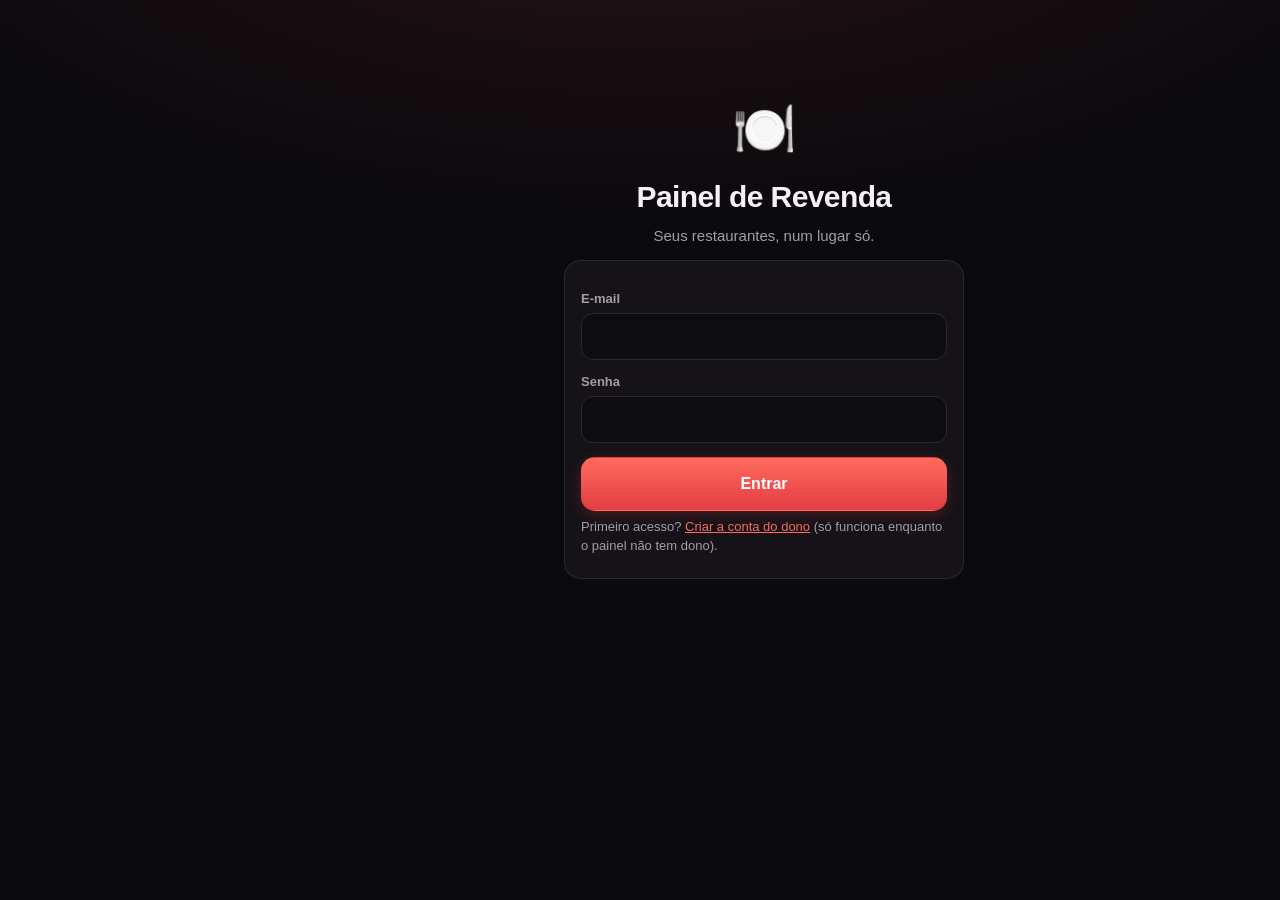
<file: index.html>
<!doctype html>
<html lang="pt-BR">
<head>
<meta charset="utf-8">
<meta name="viewport" content="width=device-width,initial-scale=1">
<meta name="robots" content="noindex,nofollow">
<meta name="theme-color" content="#0a0a0a">
<title>Painel de Revenda</title>
<link rel="manifest" href="manifest.webmanifest?v=2">
<link rel="icon" href="icones/icone-192-v2.png">
<link rel="apple-touch-icon" href="icones/apple-touch-icon-v2.png">
<meta name="mobile-web-app-capable" content="yes">
<meta name="apple-mobile-web-app-capable" content="yes">
<meta name="apple-mobile-web-app-title" content="Revenda">
<link rel="stylesheet" href="revenda.css?v=18">
</head>
<body>
<div id="app"><div class="carregando">Carregando…</div></div>
<div id="aviso" class="aviso" role="alert" hidden></div>
<script src="config.js?v=3"></script>
<script src="etapas.js?v=30"></script>
<script src="codigos.js?v=27"></script>
<script src="codigos-tela.js?v=6"></script>
<script src="revenda.js?v=101"></script>
<script>if('serviceWorker' in navigator) addEventListener('load',()=>navigator.serviceWorker.register('sw.js').catch(()=>{}));</script>
</body>
</html>
</file>
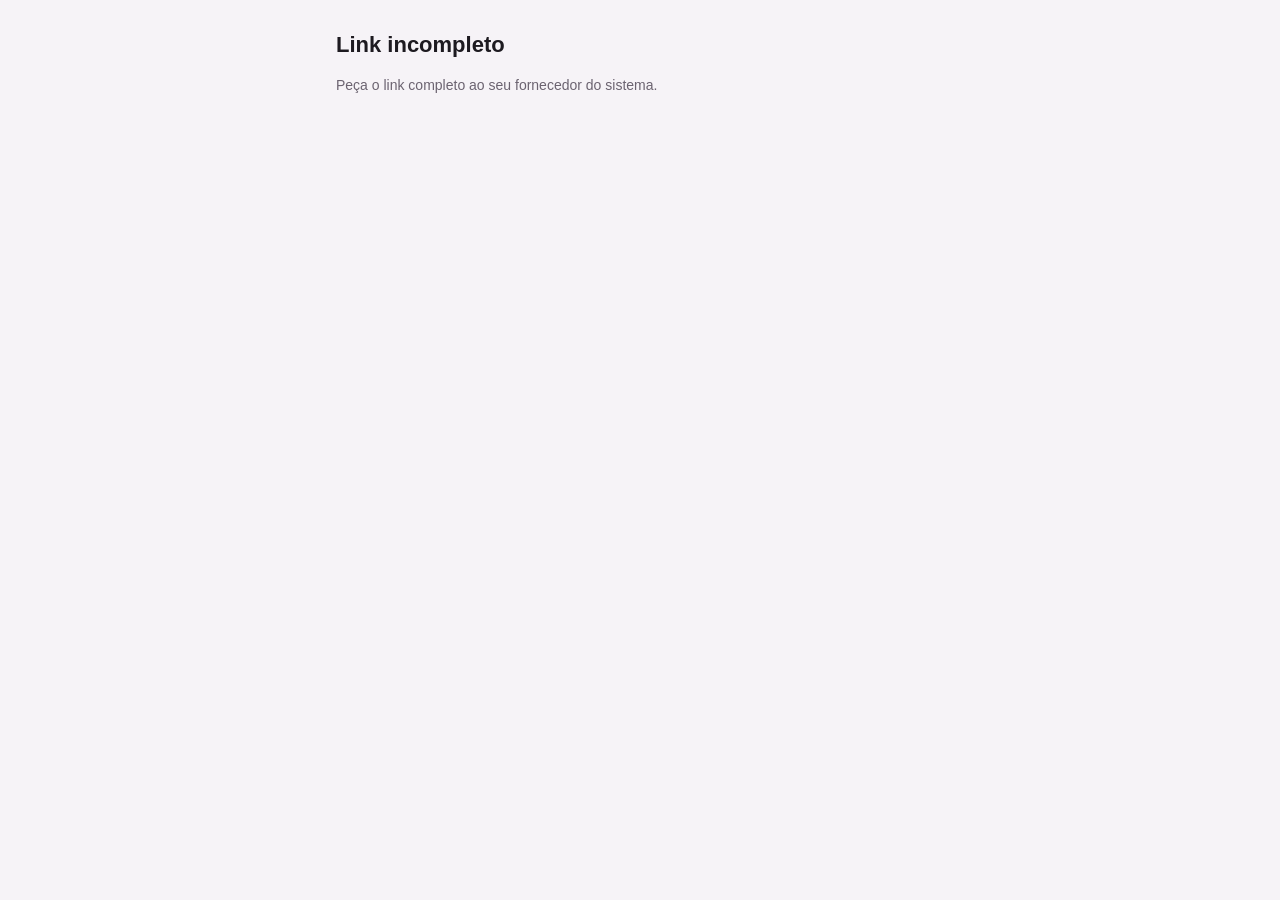
<file: dono.html>
<!doctype html>
<html lang="pt-BR">
<head>
<meta charset="utf-8">
<meta name="viewport" content="width=device-width,initial-scale=1">
<meta name="robots" content="noindex,nofollow">
<meta name="theme-color" content="#0b0a0d">
<title>Meu restaurante</title>
<script src="config.js"></script>
<style>
:root{--bg:#0b0a0d;--card:#151318;--linha:#2c2732;--txt:#f4f0f5;--mudo:#a59cab;--erro:#ff6b6b;--aviso:#f0b429;--ok:#3ccf7a;--cor:#e23d44}
@media (prefers-color-scheme:light){:root{--bg:#f6f3f7;--card:#fff;--linha:#e2dce6;--txt:#1d1a20;--mudo:#6b6370}}
*{box-sizing:border-box}
body{margin:0;background:var(--bg);color:var(--txt);font:16px/1.5 -apple-system,BlinkMacSystemFont,"Segoe UI",Roboto,Arial,sans-serif}
main{max-width:640px;margin:0 auto;padding:20px 16px 40px}
h1{font-size:22px;margin:8px 0 2px}
.mudo{color:var(--mudo);font-size:14px}
.card{background:var(--card);border:1px solid var(--linha);border-radius:16px;padding:16px;margin-top:14px}
.big{font-size:30px;font-weight:700;margin:4px 0}
.sel{display:inline-block;padding:4px 12px;border-radius:99px;font-weight:600;font-size:14px}
.sel.ok{background:#3ccf7a22;color:var(--ok)}.sel.mau{background:#ff6b6b22;color:var(--erro)}
.l{display:flex;justify-content:space-between;gap:10px;padding:8px 0;border-top:1px solid var(--linha)}
.l:first-of-type{border-top:0}
.at{color:var(--erro)}.pg{color:var(--ok)}
a.b{display:inline-block;margin-top:10px;padding:10px 16px;border-radius:12px;background:var(--cor);color:#fff;text-decoration:none;font-weight:600}
</style>
</head>
<body>
<main id="m"><p class="mudo">Carregando…</p></main>
<script>
(function(){
  var m = document.getElementById('m');
  var t = (location.search.match(/[?&]t=([0-9a-f]{32})/) || [])[1];
  function esc(s){ return String(s == null ? '' : s).replace(/[&<>"]/g, function(c){ return { '&':'&amp;', '<':'&lt;', '>':'&gt;', '"':'&quot;' }[c]; }); }
  function brl(v){ return 'R$ ' + Number(v || 0).toLocaleString('pt-BR', { minimumFractionDigits:2, maximumFractionDigits:2 }); }
  function dt(d){ return d ? d.split('-').reverse().join('/') : ''; }
  if(!t){ m.innerHTML = '<h1>Link incompleto</h1><p class="mudo">Peça o link completo ao seu fornecedor do sistema.</p>'; return; }
  fetch(window.REVENDA_URL + '/functions/v1/painel-dono', { method:'POST', headers:{ 'Content-Type':'application/json', apikey:window.REVENDA_CHAVE }, body:JSON.stringify({ token:t }) })
    .then(function(r){ return r.json(); })
    .then(function(j){
      if(!j.ok){ m.innerHTML = '<h1>Não foi possível abrir</h1><p class="mudo">' + esc(j.erro || 'Tente de novo em instantes.') + '</p>'; return; }
      var h = '<h1>' + esc(j.nome) + '</h1><span class="sel ' + (j.sistema.ok ? 'ok' : 'mau') + '">' + (j.sistema.ok ? '✅ Sistema funcionando' : '⚠️ Estamos cuidando de um problema') + '</span>';
      if(j.sistema.verificado_em) h += '<p class="mudo">Conferido em ' + new Date(j.sistema.verificado_em).toLocaleString('pt-BR', { day:'2-digit', month:'2-digit', hour:'2-digit', minute:'2-digit' }) + '</p>';
      if(j.vendas) h += '<div class="card"><div class="mudo">Vendas confirmadas neste mês</div><div class="big">' + brl(j.vendas.total) + '</div><div class="mudo">' + j.vendas.pedidos + ' pedido(s)</div></div>';
      if(j.cobrancas && j.cobrancas.length){
        h += '<div class="card"><b>Mensalidade e cobranças</b>';
        j.cobrancas.forEach(function(c){ var nome = c.tipo === 'implantacao' ? 'Implantação' : c.tipo === 'avulsa' ? (c.descricao || 'Cobrança') : 'Mensalidade';
          h += '<div class="l"><span>' + esc(nome) + '<br><span class="mudo">vence ' + dt(c.vencimento) + '</span></span><span class="' + (c.pago ? 'pg' : c.atrasada ? 'at' : '') + '">' + brl(c.valor) + '<br><span class="mudo">' + (c.pago ? 'pago' : c.atrasada ? 'atrasada' : 'em aberto') + '</span></span></div>'; });
        if(j.pix && j.cobrancas.some(function(c){ return !c.pago; })) h += '<p class="mudo">Pix: ' + esc(j.pix.chave) + (j.pix.nome ? ' (' + esc(j.pix.nome) + ')' : '') + '</p>';
        h += '</div>';
      }
      if(j.site) h += '<a class="b" href="' + esc(j.site) + '">Abrir meu sistema</a> ';
      if(j.contato) h += '<a class="b" href="https://wa.me/55' + String(j.contato).replace(/\D/g, '').replace(/^55/, '') + '">Falar com o suporte</a>';
      m.innerHTML = h;
    })
    .catch(function(){ m.innerHTML = '<h1>Sem conexão</h1><p class="mudo">Confira a internet e abra de novo.</p>'; });
})();
</script>
</body>
</html>
</file>
<file: revenda.css>
:root{--bg:#0b0a0d;--card:#151318;--card2:#1e1b22;--linha:#2c2732;--txt:#f4f0f5;--mudo:#a59cab;--cor:#e23d44;--cor2:#ff6b5b;--cor-txt:#fff;--erro:#ff6b6b;--aviso:#f0b429;--ok:#3ccf7a;--r:16px;--sombra:0 6px 24px #0006}
*{box-sizing:border-box}
html,body{margin:0;max-width:100%;overflow-x:hidden}
body{background:radial-gradient(1200px 600px at 50% -200px,#2a1418 0%,transparent 70%),var(--bg);background-attachment:fixed;color:var(--txt);font:15px/1.5 -apple-system,BlinkMacSystemFont,"Segoe UI",Roboto,Arial,sans-serif;min-height:100vh;-webkit-tap-highlight-color:transparent}
#app{max-width:900px;margin:0 auto;padding:0 14px 96px}
a{color:var(--cor2)}
h1{font-size:clamp(22px,6vw,28px);margin:6px 0 4px;letter-spacing:-.02em}h2{font-size:17px;margin:0 0 8px}h3{font-size:15px;margin:14px 0 6px}
p{margin:6px 0}small,.mudo{color:var(--mudo)}.pequeno{font-size:13px}
.card,li,p,h1,h2,h3,small,label,td,th,b,span,code{overflow-wrap:anywhere;word-break:break-word;min-width:0}
.quebra{word-break:break-all}
/* carregando */
.carregando{padding:80px 0;text-align:center;color:var(--mudo)}
.giro{width:34px;height:34px;border-radius:50%;border:3px solid var(--linha);border-top-color:var(--cor);margin:0 auto 12px;animation:giro 1s linear infinite}@keyframes giro{to{transform:rotate(360deg)}}
/* botões e campos */
button,.btn{font:inherit;font-weight:700;border:1px solid var(--linha);background:var(--card2);color:var(--txt);padding:10px 14px;border-radius:12px;cursor:pointer;min-height:44px;text-decoration:none;display:inline-flex;align-items:center;justify-content:center;gap:6px;transition:transform .08s,filter .15s}
button:active,.btn:active{transform:scale(.97)}
button.principal{background:linear-gradient(180deg,var(--cor2),var(--cor));color:var(--cor-txt);border-color:transparent;box-shadow:0 4px 14px #e23d4440}
button.grande{width:100%;min-height:54px;font-size:16px;border-radius:14px}
button.mini,.btn.mini{padding:6px 11px;min-height:36px;font-size:13px;border-radius:10px}
button.perigo{color:var(--erro);border-color:var(--erro)}button.perigo-forte{background:var(--erro);color:#000;border:0}
button:disabled{opacity:.45;cursor:default}
input,select,textarea{font:inherit;width:100%;background:#0e0d10;color:var(--txt);border:1px solid var(--linha);border-radius:12px;padding:11px 12px;min-height:46px;outline:none}
input:focus,select:focus,textarea:focus{border-color:var(--cor);box-shadow:0 0 0 3px #e23d4430}
textarea{min-height:84px;resize:vertical}
input[type=checkbox]{width:22px;height:22px;min-height:0;accent-color:var(--cor);flex:none}
input[type=color]{padding:2px;width:58px;height:46px}
label{display:block;font-weight:700;font-size:13px;color:var(--mudo);margin:12px 0 5px}
/* estrutura */
.cab{position:sticky;top:0;z-index:5;display:flex;align-items:center;justify-content:space-between;padding:10px 0;background:linear-gradient(var(--bg) 70%,transparent);backdrop-filter:blur(6px)}
.cab-t{font-size:17px;cursor:pointer}.cab-t b{letter-spacing:-.01em}
.nav{position:fixed;left:0;right:0;bottom:0;z-index:6;display:flex;justify-content:center;gap:2px;padding:6px 6px calc(6px + env(safe-area-inset-bottom));background:#110f13f2;border-top:1px solid var(--linha);backdrop-filter:blur(10px)}
.nav button{flex:1;max-width:120px;flex-direction:column;gap:0;background:none;border:0;color:var(--mudo);font-size:11px;font-weight:700;min-height:54px;padding:4px 2px;position:relative;border-radius:12px}
.nav button span{font-size:21px;line-height:1.2}
.nav button.on{color:var(--txt);background:#ffffff0d}.nav button.on span{transform:scale(1.08)}
.bolha{position:absolute;top:2px;right:calc(50% - 22px);background:var(--erro);color:#000;font-style:normal;font-size:10px;font-weight:900;min-width:17px;height:17px;border-radius:9px;display:flex;align-items:center;justify-content:center;padding:0 4px}
.topo{display:flex;align-items:center;justify-content:space-between;gap:10px;margin:6px 0 8px;flex-wrap:wrap}
.topo h1{margin:0}
.card{background:var(--card);border:1px solid var(--linha);border-radius:var(--r);padding:16px;margin:12px 0;max-width:100%}
.card.vazio{text-align:center;color:var(--mudo);padding:22px}
.grande-ok{font-size:40px}.grande-ok h2{font-size:20px;margin-top:8px}
.destaque-erro{border-color:var(--erro);background:linear-gradient(180deg,#ff6b6b10,var(--card))}
.destaque-aviso{border-color:var(--aviso)}
.sec-t{margin:22px 0 8px;display:flex;align-items:center;gap:8px}
.linha{display:flex;gap:10px;align-items:center;justify-content:space-between;flex-wrap:wrap}
.cols{display:grid;grid-template-columns:1fr 1fr;gap:0 12px}@media(max-width:600px){.cols{grid-template-columns:1fr}}
.grade{display:grid;grid-template-columns:repeat(auto-fill,minmax(270px,1fr));gap:12px}
.grade .card{margin:0}
/* selos, barras */
.selo{display:inline-flex;align-items:center;gap:4px;font-size:12px;font-weight:800;padding:2px 10px;border-radius:99px;border:1px solid var(--linha);white-space:nowrap}
.selo.ativo{color:var(--ok);border-color:#3ccf7a66;background:#3ccf7a14}.selo.teste,.selo.implantacao,.selo.aviso{color:var(--aviso);border-color:#f0b42966;background:#f0b42914}.selo.suspenso,.selo.encerrado,.selo.erro{color:var(--erro);border-color:#ff6b6b66;background:#ff6b6b14}
.barra{background:#ffffff10;border-radius:99px;height:8px;overflow:hidden;margin:6px 0 3px}.barra>i{display:block;height:100%;background:linear-gradient(90deg,var(--cor),var(--cor2));border-radius:99px;transition:width .4s}
.barra.grossa{height:14px}
.ponto{display:inline-block;width:10px;height:10px;border-radius:50%;margin-right:7px;vertical-align:middle;box-shadow:0 0 8px currentColor}
.txt-erro{color:var(--erro)}.txt-ok{color:var(--ok)}.txt-aviso{color:var(--aviso)}
/* início */
.ola{margin-top:4px}
.acao-novo{margin:14px 0 4px}
.kpis{display:grid;grid-template-columns:repeat(2,1fr);gap:10px;margin:12px 0}
@media(min-width:700px){.kpis{grid-template-columns:repeat(4,1fr)}.kpis.tres{grid-template-columns:repeat(3,1fr)}}
.kpis.tres{grid-template-columns:repeat(3,1fr)}.kpis.quatro{grid-template-columns:repeat(2,1fr)}@media(min-width:700px){.kpis.quatro{grid-template-columns:repeat(4,1fr)}}
.kpi{background:var(--card);border:1px solid var(--linha);border-radius:14px;padding:12px;min-width:0}
.kpi small{display:block;font-size:12px;font-weight:700}.kpi b{display:block;font-size:clamp(17px,4.6vw,22px);margin-top:2px;letter-spacing:-.02em}
.kpi.k-ok b{color:var(--ok)}.kpi.k-erro b{color:var(--erro)}.kpi.k-aviso b{color:var(--aviso)}
.lista-alertas{display:flex;flex-direction:column;gap:8px}
.alerta{width:100%;justify-content:flex-start;text-align:left;gap:12px;padding:12px 14px;background:var(--card);border-radius:14px;margin:8px 0}
.lista-alertas .alerta{margin:0}
.alerta .ic{font-size:22px;flex:none}.alerta>span:nth-child(2){flex:1;min-width:0}.alerta b{display:block;font-size:14px}.alerta small{display:block;font-weight:500;font-size:12.5px}
.alerta .seta{color:var(--mudo);font-size:22px;flex:none}
.alerta.n3{border-left:4px solid var(--erro)}.alerta.n2{border-left:4px solid var(--aviso)}.alerta.n1{border-left:4px solid #6b8cff}
.graf{width:100%;height:auto;display:block;margin-top:8px}
.legenda{display:flex;gap:14px;font-size:12px;color:var(--mudo);margin-top:4px}.legenda i{display:inline-block;width:10px;height:10px;border-radius:3px;margin-right:5px;vertical-align:middle}
/* restaurantes */
.chips{display:flex;gap:6px;overflow-x:auto;margin:10px 0;padding-bottom:4px;-webkit-overflow-scrolling:touch;scrollbar-width:none}.chips::-webkit-scrollbar{display:none}
.chip{white-space:nowrap;min-height:36px;padding:6px 13px;border-radius:99px;font-size:13px}.chip.on{background:var(--txt);color:#111;border-color:var(--txt)}.chip small{opacity:.7}
.cr{cursor:pointer;transition:border-color .15s,transform .1s}.cr:hover{border-color:#4a3f50}.cr:active{transform:scale(.99)}.cr.bloq{border-color:var(--erro)}
.cr-n{font-size:16px}.cr-s{margin:8px 0 4px;font-size:14px}.cr-d{margin-top:8px}
/* assistente de novo restaurante */
.pontos{display:flex;gap:6px;justify-content:center;margin:10px 0}.pontos i{width:28px;height:6px;border-radius:9px;background:var(--linha);cursor:pointer}.pontos i.on{background:var(--cor)}
.wizard h1{font-size:22px;margin-bottom:6px}
.planos{display:grid;grid-template-columns:repeat(auto-fill,minmax(140px,1fr));gap:8px}
.plano{flex-direction:column;align-items:flex-start;gap:2px;padding:12px;text-align:left}.plano span{font-size:18px;color:var(--ok)}.plano.on{border-color:var(--cor);background:#e23d4418}
.rodape-acoes{display:flex;justify-content:space-between;align-items:center;gap:10px;margin-top:16px;flex-wrap:wrap}
.rodape-acoes .grande{width:auto;flex:1;min-width:180px}.rodape-acoes .dir{display:flex;gap:8px;flex:1;justify-content:flex-end;flex-wrap:wrap;align-items:center}
/* um restaurante */
.atalhos{display:flex;gap:6px;flex-wrap:wrap;margin:10px 0}
.abas{display:flex;gap:6px;overflow-x:auto;margin:8px -14px;padding:2px 14px 6px;scrollbar-width:none;-webkit-overflow-scrolling:touch}.abas::-webkit-scrollbar{display:none}
.abas button{white-space:nowrap;border-radius:99px;min-height:40px;font-size:14px}.abas button.on{background:var(--txt);color:#111;border-color:var(--txt)}
/* passo a passo */
.fases{display:grid;grid-template-columns:repeat(5,1fr);gap:6px;margin:10px 0}
.fase{flex-direction:column;gap:1px;padding:8px 4px;min-height:70px;font-size:11px;line-height:1.2;border-radius:12px}
.fase b{width:24px;height:24px;border-radius:50%;background:var(--linha);display:flex;align-items:center;justify-content:center;font-size:12px}
.fase span{font-weight:700;text-align:center}.fase small{font-size:10px}
.fase.on{border-color:var(--cor);background:#e23d4414}.fase.on b{background:var(--cor)}.fase.ok b{background:var(--ok);color:#000}
@media(max-width:420px){.fase span{font-size:10px}}
.etapa{border-top:4px solid var(--cor)}.etapa.feita{border-top-color:var(--ok)}
.etapa-t{font-size:22px;margin:6px 0 10px;letter-spacing:-.02em}
.porque{background:#6b8cff14;border:1px solid #6b8cff40;border-radius:12px;padding:10px 12px;font-size:14px}
.precisa{margin:10px 0;font-size:14px}.precisa ul{margin:4px 0;padding-left:20px}
.partes-cab{display:flex;justify-content:space-between;align-items:center;margin:16px 0 4px;gap:8px}
.parte{display:flex;gap:12px;margin:10px 0;padding:14px;background:var(--card2);border:1px solid var(--linha);border-radius:14px;animation:entra .25s ease}
@keyframes entra{from{opacity:0;transform:translateY(6px)}to{opacity:1;transform:none}}
.parte-n{flex:none;width:32px;height:32px;border-radius:50%;background:var(--cor);color:#fff;font-weight:900;display:flex;align-items:center;justify-content:center}
.parte-t{flex:1;min-width:0}.parte-t>p{font-size:16px;line-height:1.55;margin-top:3px}
.extra{margin-top:10px}
.claude{margin:12px 0;border:1px dashed var(--linha);border-radius:12px;padding:10px 12px}.claude summary{cursor:pointer;font-weight:700;font-size:14px;list-style:none}
.item-etapa{width:100%;justify-content:flex-start;text-align:left;gap:10px;background:none;border:0;border-bottom:1px solid var(--linha);border-radius:0;padding:10px 4px}
.item-etapa>span:nth-child(2){flex:1;min-width:0}.item-etapa b{display:block;font-size:14px}.item-etapa small{display:block;font-weight:500}.item-etapa.on{background:#ffffff08}.item-etapa .seta{color:var(--mudo)}
.copiar{background:#0e0d10;border:1px dashed #4a3f50;border-radius:12px;padding:10px;margin:8px 0;white-space:pre-wrap;word-break:break-word;font:13px/1.45 ui-monospace,Menlo,Consolas,monospace;max-height:260px;overflow:auto}
.contas{display:flex;flex-direction:column;gap:8px}.contas>div{background:var(--card2);border-radius:12px;padding:10px 12px}.contas small{display:block}
.cod{background:var(--card);border:1px solid var(--linha);border-radius:14px;padding:12px}.cod h3{margin-top:10px}.cod-nav{margin-top:12px}
.check{display:flex;gap:10px;align-items:flex-start;font-weight:500;color:var(--txt);font-size:15px;margin:10px 0;cursor:pointer}
.modulo{display:flex;gap:12px;align-items:flex-start;color:var(--txt);font-weight:500;padding:10px;margin:6px 0;background:var(--card2);border-radius:12px;cursor:pointer}.modulo b{display:block;font-size:15px}.modulo small{display:block}
.arquivos{display:grid;gap:8px}.arquivo{justify-content:flex-start;text-align:left;gap:12px;padding:12px}.arquivo>span:first-child{font-size:22px}.arquivo b{display:block}.arquivo small{display:block;font-weight:500}.arquivo .onde{color:var(--aviso);font-weight:700}
.mapa{display:flex;flex-direction:column;padding:6px 0;border-bottom:1px solid var(--linha)}.mapa code{color:var(--txt);font-size:13px}
.res{margin:8px 0;font-size:14px;padding:8px 10px;border-radius:10px;background:#ffffff08}.res.ok{color:var(--ok)}.res.erro{color:var(--erro)}.res.aviso{color:var(--aviso)}
/* marca e logos */
.temas{display:grid;grid-template-columns:repeat(auto-fill,minmax(96px,1fr));gap:8px}
.tema{flex-direction:column;padding:10px 6px;border-radius:12px;border:2px solid var(--linha);font-size:12px;min-height:66px}
.tema i{display:inline-block;width:18px;height:18px;border-radius:50%;margin:0 2px;border:1px solid #0006}.tema.on{border-color:var(--cor);box-shadow:0 0 0 2px var(--cor)}
.cores{display:flex;gap:14px;flex-wrap:wrap}.cor-item{display:flex;flex-direction:column;align-items:center;gap:4px;margin:0;font-size:12px}
.previa{border-radius:16px;padding:18px;border:1px solid #0004;text-align:center;margin:12px 0}.previa .bt{display:inline-block;padding:9px 18px;border-radius:99px;font-weight:800;margin-top:10px}
.logo-card{background:var(--card2);border:1px solid var(--linha);border-radius:14px;padding:12px;margin:12px 0}
.logo-topo{display:flex;gap:12px;align-items:center}.logo-topo b{display:block}.logo-topo small{display:block;margin-bottom:4px}
.logo-img{flex:none;width:84px;height:84px;border-radius:14px;background:#000;display:flex;align-items:center;justify-content:center;overflow:hidden;font-size:32px;border:1px solid var(--linha)}
.logo-img.branco{background:#fff}.logo-img img{max-width:100%;max-height:100%;object-fit:contain}.logo-img img.termica{filter:grayscale(1) contrast(1.6)}
.como{margin:10px 0}.como>summary{cursor:pointer;font-weight:700;font-size:14px;color:var(--cor2);list-style:none;padding:6px 0}
.regras{list-style:none;padding:0;margin:6px 0;font-size:14px}.regras li{margin:5px 0}
.enviar{display:block;margin:10px 0 0}.enviar input{display:none}.enviar span{display:flex;justify-content:center;align-items:center;min-height:46px;border-radius:12px;border:1px dashed var(--cor);color:var(--txt);font-weight:700;cursor:pointer}
/* saúde */
.uso{margin:10px 0 2px}.uso b{font-size:14px}
.srv{padding:6px 0;gap:8px}
.sub-sec{margin-top:12px;padding-top:10px;border-top:1px solid var(--linha)}
.item-ruim{border-left:3px solid;padding:4px 0 4px 10px;margin:8px 0}
.erro-item{border:1px solid var(--linha);border-radius:12px;padding:10px;margin:8px 0;background:var(--card2)}.erro-item .pre{white-space:pre-wrap;display:block}
.saude-r details{margin-top:6px}.saude-r summary{cursor:pointer;padding:6px 0}
/* dinheiro */
/* mês com só a primeira letra maiúscula ("Novembro de 2026", não "Novembro De 2026") */
.mes-nav b::first-letter{text-transform:uppercase}
.mes-nav{display:flex;align-items:center;justify-content:space-between;background:var(--card);border:1px solid var(--linha);border-radius:14px;padding:4px;margin:8px 0}.mes-nav b{display:inline-block}.mes-nav button{background:none;border:0;font-size:22px;min-width:48px}
.cob{display:grid;grid-template-columns:1fr auto;gap:4px 10px;align-items:center;padding:10px 0;border-bottom:1px solid var(--linha)}
.cob-i b{display:block;font-size:14px}.cob-i small{display:block}.cob-v{font-size:15px;white-space:nowrap}
.cob-a{grid-column:1/-1;display:flex;gap:6px;flex-wrap:wrap}.cob.paga .cob-v{color:var(--ok)}.cob.atrasada .cob-v{color:var(--erro)}
.cats{margin-top:12px}
.hist{display:flex;flex-direction:column;padding:8px 0;border-bottom:1px solid var(--linha)}
.guia-e{padding:8px 0;border-bottom:1px solid var(--linha)}
.foto-aceite{width:100px;height:100px;object-fit:cover;border-radius:12px}.ass-aceite{width:150px;height:100px;object-fit:contain;background:#fff;border-radius:12px}
/* janelas */
.modal{position:fixed;inset:0;z-index:20;background:#000a;display:flex;align-items:flex-end;justify-content:center;animation:fundo .2s}
@keyframes fundo{from{opacity:0}}
.modal-c{background:var(--card);border:1px solid var(--linha);border-radius:20px 20px 0 0;padding:18px 16px calc(18px + env(safe-area-inset-bottom));width:100%;max-width:560px;max-height:92vh;overflow:auto;animation:sobe .25s ease}
@media(min-width:700px){.modal{align-items:center}.modal-c{border-radius:20px}}
@keyframes sobe{from{transform:translateY(40px);opacity:0}}
/* login */
.login{max-width:400px;margin:10vh auto 0;text-align:center}.login .card{text-align:left}.marca-painel{font-size:52px}
/* aviso */
#aviso{position:fixed;left:16px;right:16px;bottom:84px;margin:0 auto;width:max-content;max-width:calc(100vw - 32px);padding:12px 16px;border-radius:14px;background:var(--card2);border:1px solid var(--linha);z-index:30;font-weight:700;box-shadow:var(--sombra)}
#aviso.erro{border-color:var(--erro);color:var(--erro)}#aviso.ok{border-color:var(--ok);color:var(--ok)}
table{width:100%;border-collapse:collapse;display:block;overflow-x:auto}td,th{padding:8px 6px;border-bottom:1px solid var(--linha);text-align:left;font-size:14px}
summary::-webkit-details-marker{display:none}
details>summary{list-style:none}
code{font-family:ui-monospace,Menlo,Consolas,monospace}
.cob.desp .cob-v{color:var(--erro)}.cob.desp.aberta .cob-v{color:var(--aviso)}
/* assistente */
.b-assist{position:fixed;right:16px;bottom:calc(76px + env(safe-area-inset-bottom));z-index:7;width:56px;height:56px;border-radius:50%;border:0;font-size:24px;background:linear-gradient(135deg,#8b5cf6,#e23d44);box-shadow:0 8px 24px #8b5cf660;padding:0}
.chat{position:fixed;inset:0;z-index:25;background:#000a;display:flex;justify-content:center;align-items:flex-end;animation:fundo .2s}
.chat-c{width:100%;max-width:640px;height:94vh;height:94dvh;background:var(--bg);border:1px solid var(--linha);border-radius:20px 20px 0 0;display:flex;flex-direction:column;overflow:hidden;animation:sobe .25s ease}
@media(min-width:700px){.chat{align-items:center}.chat-c{height:86vh;border-radius:20px}}
.chat-cab{display:flex;justify-content:space-between;align-items:center;padding:12px 14px;border-bottom:1px solid var(--linha);background:var(--card)}
.chat-msgs{flex:1;overflow-y:auto;padding:14px;display:flex;flex-direction:column;gap:10px;-webkit-overflow-scrolling:touch}
.chat-vazio{text-align:center;padding:20px 10px 4px}
.sugestoes{display:flex;flex-wrap:wrap;gap:6px;justify-content:center}.sugestoes .chip{white-space:normal;text-align:left;height:auto;line-height:1.3}
.bolha-m{max-width:88%;padding:10px 13px;border-radius:16px;font-size:15px;line-height:1.5;overflow-wrap:anywhere}
.bolha-m.user{align-self:flex-end;background:linear-gradient(180deg,var(--cor2),var(--cor));color:#fff;border-bottom-right-radius:5px}
.bolha-m.assistant{align-self:flex-start;background:var(--card);border:1px solid var(--linha);border-bottom-left-radius:5px}
.bolha-m.erro{border-color:var(--erro);color:var(--erro)}
.bolha-m p{margin:4px 0}.bolha-m ul{margin:4px 0;padding-left:18px}.bolha-m li{margin:2px 0}
.info-m{display:block;margin-top:6px;font-size:11px;color:var(--mudo)}
.fontes{margin-top:8px;font-size:12px;color:var(--mudo)}.fontes a{color:var(--cor2)}
.acao-c{margin-top:8px;padding:10px;border-radius:12px;border:1px solid #8b5cf680;background:#8b5cf614;display:flex;flex-direction:column;gap:2px}
.acao-c.feita{border-color:#3ccf7a80;background:#3ccf7a12}.acao-c.descartada{opacity:.55}
.chat-in{display:flex;gap:8px;padding:10px 12px calc(10px + env(safe-area-inset-bottom));border-top:1px solid var(--linha);background:var(--card)}
.chat-in textarea{min-height:46px;max-height:120px;resize:none;border-radius:14px}
.chat-in button{flex:none;width:52px;border-radius:14px;font-size:18px;padding:0}
.pontinhos i{display:inline-block;width:7px;height:7px;border-radius:50%;background:var(--mudo);margin:0 2px;animation:pulo 1s infinite}.pontinhos i:nth-child(2){animation-delay:.15s}.pontinhos i:nth-child(3){animation-delay:.3s}
@keyframes pulo{0%,80%,100%{opacity:.3;transform:none}40%{opacity:1;transform:translateY(-4px)}}
.ia-item{padding:10px 0;border-bottom:1px solid var(--linha)}.ia-item small{display:block;margin:2px 0 6px}.ia-campo{flex-wrap:nowrap}.ia-campo input{flex:1}
.mapa-l{padding:8px 0;border-bottom:1px solid var(--linha)}
/* passo a passo: ajudas para quem nunca fez */
.dica{font-size:13px;color:var(--mudo);background:#ffffff08;border:1px solid var(--linha);border-radius:12px;padding:8px 12px;margin:8px 0}
.bem-vindo{border-color:#8b5cf680;background:linear-gradient(180deg,#8b5cf614,var(--card))}.lista-bv{padding-left:18px;margin:8px 0}.lista-bv li{margin:6px 0}
.tabela-copia{display:flex;flex-direction:column;gap:6px}.linha-copia{background:var(--card2);border:1px solid var(--linha);border-radius:10px;padding:8px 10px}.linha-copia .linha{flex-wrap:nowrap}.linha-copia code{flex:1;min-width:0;overflow-wrap:anywhere;color:var(--txt);font-size:14px}
.cod-campos{background:#f0b42910;border:1px dashed #f0b42966;border-radius:12px;padding:8px 10px;margin:8px 0}
.btn.abrir{margin-top:6px}
.parte-t .copiar{font-size:14px}
.cor-bt{width:60px;height:48px;padding:0;border-radius:12px;border:2px solid var(--linha);box-shadow:inset 0 0 0 2px #0003}
.pal-linha{display:grid;grid-template-columns:repeat(7,1fr);gap:6px;margin:6px 0}.pal-cor{width:100%;aspect-ratio:1;min-height:0;padding:0;border-radius:10px;border:2px solid #0004}.pal-cor.on{outline:3px solid #fff;outline-offset:2px}
/* ===== menu lateral e colunas no PC (v2): no celular nada muda ===== */
.nav-marca,.nav-sep,.nav .nav-pc{display:none}
.ini-a .sec-t{margin-top:16px}
@media(min-width:1024px){
  #app{max-width:none;margin:0 0 0 248px;padding:0 40px 48px}
  #tela{max-width:1180px;margin:0 auto}
  .cab{max-width:1180px;margin:0 auto;justify-content:flex-end;padding:14px 0 6px;background:none;backdrop-filter:none;pointer-events:none}
  .cab .cab-a{pointer-events:auto}
  .cab-t{display:none}
  .nav{top:0;bottom:0;left:0;right:auto;width:248px;flex-direction:column;justify-content:flex-start;align-items:stretch;gap:3px;padding:18px 14px;border-top:0;border-right:1px solid var(--linha);background:#0f0d12;overflow-y:auto}
  .nav-marca{display:flex;align-items:center;gap:8px;font-size:19px;padding:6px 12px 20px;cursor:pointer}
  .nav button{flex:none;max-width:none;flex-direction:row;justify-content:flex-start;gap:12px;font-size:15px;min-height:46px;padding:8px 12px;text-align:left;color:var(--mudo)}
  .nav button:hover{background:#ffffff08;color:var(--txt)}
  .nav button span{font-size:19px;width:26px;text-align:center}
  .nav .nav-pc{display:flex;font-size:14px;min-height:42px}
  .nav .nav-mais{display:none}
  .nav-sep{display:block;height:1px;background:var(--linha);margin:12px 8px}
  .nav .bolha{position:static;margin-left:auto}
  h1{font-size:30px}
  .acao-novo{max-width:420px}
  .ini{display:grid;grid-template-columns:minmax(0,1.2fr) minmax(0,1fr);gap:28px;align-items:start}
  .ini-b .kpis{grid-template-columns:repeat(2,1fr)}
  .ini-b .kpis.tres{grid-template-columns:repeat(3,1fr)}
  .passo-grid{display:grid;grid-template-columns:minmax(0,1fr) 330px;gap:24px;align-items:start}
  .passo-lado{position:sticky;top:70px}
  .passo-lado .lista-etapas{margin-top:12px;max-height:calc(100vh - 96px);overflow:auto}
  .grade{grid-template-columns:repeat(auto-fill,minmax(330px,1fr));gap:16px}
  .abas{margin:8px 0;padding:2px 0 6px;flex-wrap:wrap;overflow:visible}
  .fases{gap:10px}
  .b-assist{right:28px;bottom:28px}
}
@media(min-width:1500px){ .passo-grid{grid-template-columns:minmax(0,1fr) 360px} }
/* aba Ajustes do restaurante: duas colunas no PC */
@media(min-width:1024px){ .cols-pc{display:grid;grid-template-columns:minmax(0,1fr) minmax(0,1fr);gap:20px;align-items:start} .cols-pc>.card,.cols-pc>div>.card:first-child{margin-top:0} }
/* escolhas sim/não em grade (comanda nos Ajustes do restaurante) */
.chips-sim{ display:grid; grid-template-columns:repeat(auto-fill,minmax(150px,1fr)); gap:6px; margin:10px 0 4px; }
.chips-sim .chk{ display:flex; align-items:center; gap:8px; margin:0; padding:8px 10px; border:1px solid var(--linha); border-radius:10px; font-size:.9rem; cursor:pointer; }
.chips-sim .chk input{ width:18px; height:18px; margin:0; flex:none; }
.pronto summary{ cursor:pointer; display:flex; justify-content:space-between; align-items:center; gap:8px; }
.pronto-i{ display:flex; gap:8px; padding:6px 0; border-bottom:1px solid var(--linha); font-size:.92rem; }
.pronto-i:last-of-type{ border-bottom:0; }
/* Ao vivo (conector do Supabase) */
.av-topo{display:flex;align-items:center;gap:6px;flex-wrap:wrap;margin:6px 0 8px;}
.av-chips{display:flex;flex-wrap:wrap;gap:6px;margin-bottom:8px;}
.av-chip{display:inline-flex;align-items:center;gap:4px;padding:3px 10px;border:1px solid var(--linha);border-radius:999px;font-size:.85rem;}
.av-sec{border-top:1px solid var(--linha);padding:10px 0 4px;}
.av-sec summary{cursor:pointer;}
.av-i{display:flex;gap:8px;align-items:flex-start;padding:5px 0;font-size:.92rem;}
.av-i .ponto{margin-top:6px;flex:none;}
.av-l{padding:4px 0;font-size:.9rem;}
.av-mini{margin:6px 0 2px;}
.tri{margin:4px 0;padding:6px 8px;border-radius:8px;background:rgba(255,255,255,.04);line-height:1.35}
.vg-l{align-items:flex-start;gap:10px;padding:8px 0;border-top:1px solid var(--linha)}.vg-l>div{min-width:0}.mini-sw{display:flex;align-items:center;gap:6px;font-size:.85rem;white-space:nowrap}

/* ---------- página Integrações ---------- */
.ig-resumo{display:grid;grid-template-columns:repeat(2,1fr);gap:8px;margin-top:10px}@media(min-width:700px){.ig-resumo{grid-template-columns:repeat(4,1fr)}}
.ig-r{background:var(--card2);border:1px solid var(--linha);border-radius:12px;padding:10px 12px;display:flex;flex-direction:column;gap:2px}.ig-r.on{border-color:#3ccf7a66}
.ig-r b{font-size:15px;color:var(--txt)}.ig-r small{font-size:13px;color:var(--mudo)}.ig-ic{font-size:22px}
.ig-cab{display:flex;align-items:center;justify-content:space-between;gap:8px;flex-wrap:wrap;margin-bottom:8px}.ig-cab h2{margin:0;font-size:18px}
.ig-pill{display:inline-block;font-size:12.5px;font-weight:700;padding:3px 10px;border-radius:99px;background:#ffffff10;color:var(--txt);border:1px solid var(--linha)}
.ig-pill.ok{color:var(--ok);border-color:#3ccf7a66;background:#3ccf7a14}.ig-pill.aviso{color:var(--aviso);border-color:#f0b42966;background:#f0b42914}.ig-pill.erro{color:var(--erro);border-color:#ff6b6b66;background:#ff6b6b14}
.ig-ajuda{font-size:14px;color:var(--mudo);line-height:1.5;margin:6px 0 10px}.ig-ajuda b{color:var(--txt)}
.ig-falta{background:#f0b4291a;border:1px solid #f0b42955;border-radius:12px;padding:10px 12px;margin:8px 0;font-size:14px;color:var(--txt)}.ig-falta ul{margin:6px 0 0;padding-left:20px}.ig-falta li{margin:2px 0}
.ig-pronto{background:#3ccf7a14;border:1px solid #3ccf7a55;border-radius:12px;padding:10px 12px;margin:8px 0;font-size:14px;font-weight:700;color:var(--ok)}
.ig-mod{background:var(--card2);border:1px solid var(--linha);border-radius:12px;padding:12px;margin:8px 0;display:flex;flex-direction:column;gap:6px}
.ig-mod-t{display:flex;align-items:center;justify-content:space-between;gap:8px;flex-wrap:wrap}.ig-mod-t b{font-size:15px;color:var(--txt)}.ig-mod small{font-size:13px;color:var(--mudo)}.ig-mod button{width:100%}
details.ig-sec{background:var(--card2);border:1px solid var(--linha);border-radius:12px;margin:8px 0;overflow:hidden}
details.ig-sec>summary{display:flex;align-items:center;gap:8px;padding:13px 14px;min-height:50px;cursor:pointer;font-weight:700;font-size:15px;color:var(--txt);list-style:none}
details.ig-sec>summary span{flex:1}details.ig-sec>summary small{font-size:13px;color:var(--mudo);font-weight:600}
details.ig-sec>summary::after{content:"▾";color:var(--mudo);font-size:16px;transition:transform .15s}details.ig-sec[open]>summary::after{transform:rotate(180deg)}
details.ig-sec[open]>summary{border-bottom:1px solid var(--linha)}
.ig-corpo{padding:10px 12px 14px}
.ig-seg{padding:10px 0;border-bottom:1px solid var(--linha)}.ig-seg:last-child{border-bottom:0}
.ig-seg-t{display:flex;flex-direction:column;gap:5px;align-items:flex-start;margin-bottom:8px}.ig-seg-t b{font-size:15px;color:var(--txt)}
.ig-seg-f{display:flex;gap:8px;align-items:stretch}.ig-seg-f input{flex:1;min-width:0}.ig-seg-f button{flex:none}
.ig-opt{display:flex;align-items:flex-start;gap:12px;margin:0;padding:11px 4px;font-size:15px;font-weight:500;color:var(--txt);border-bottom:1px solid var(--linha);cursor:pointer}.ig-opt:last-of-type{border-bottom:0}.ig-opt small{color:var(--mudo)}
.ig-opt input[type=checkbox]{margin-top:1px}
.ig-campo{margin:12px 0}.ig-campo b{display:block;font-size:14px;color:var(--txt);margin-bottom:5px}
.ig-corpo>button{margin-top:10px}
.ig-liga{margin-top:14px;display:flex;flex-direction:column;gap:8px}.ig-liga button{width:100%;min-height:50px;font-size:16px}
.ig-botoes{display:grid;gap:8px}.ig-botoes button{justify-content:flex-start;text-align:left;min-height:50px;font-size:15px}

button.ig-r{font:inherit;text-align:left;cursor:pointer;color:var(--txt);align-items:flex-start;min-height:0}
button.ig-r.sel{border-color:var(--cor2);box-shadow:0 0 0 2px var(--cor2) inset;background:#e23d4414}
.ig-teste{margin:10px 0}.ig-teste>button{width:100%;min-height:48px;font-size:15px}
.ig-res{display:flex;gap:10px;align-items:flex-start;padding:10px 2px;border-bottom:1px solid var(--linha);font-size:14px}.ig-res:last-child{border-bottom:0}
.ig-res b{display:block;color:var(--txt)}.ig-res small{display:block;color:var(--mudo);font-size:13px;margin-top:2px}.ig-res>span{flex:none;font-size:18px}
#corpo .ig-teste .ig-pronto,#corpo .ig-teste .ig-falta{margin-top:10px}
button.ig-r{justify-content:flex-start;width:100%}
</file>
